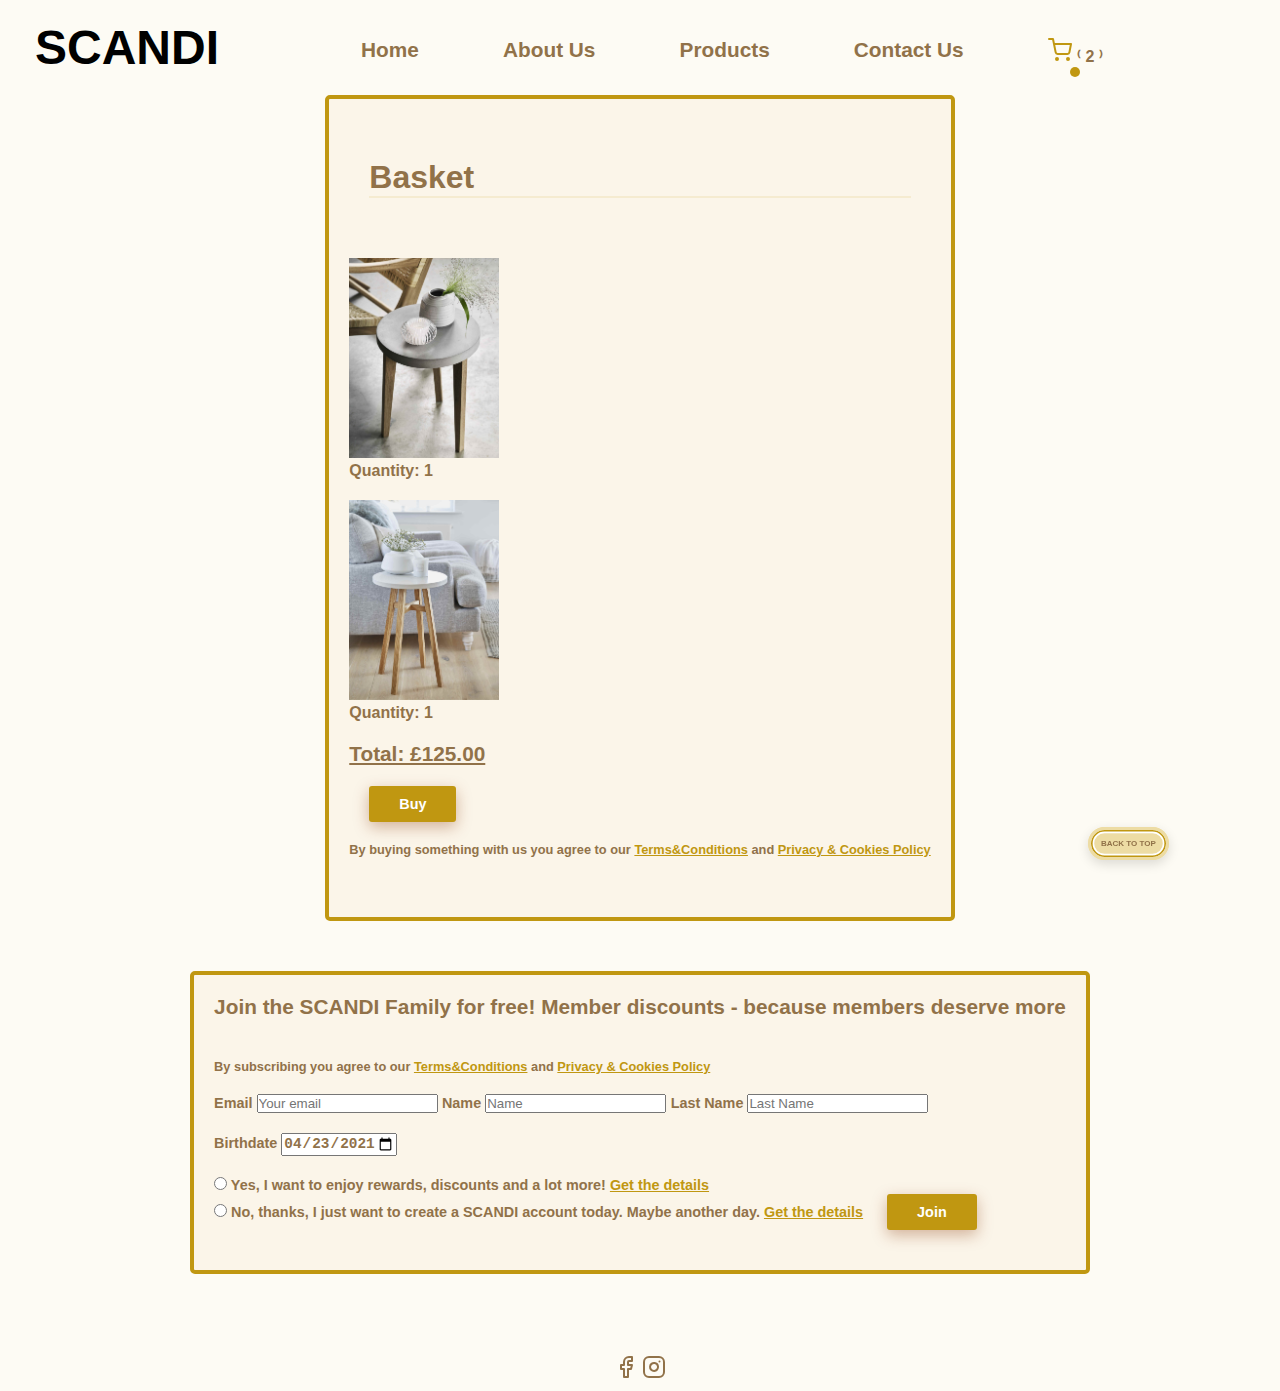
<file: pages/basket.html>
<!DOCTYPE html>
<html lang="en">
<head>
  <meta charset="UTF-8">
  <meta http-equiv="X-UA-Compatible" content="IE=edge">
  <meta name="viewport" content="width=device-width, initial-scale=1.0">
  <title>SCANDI Basket</title>
  <link rel="stylesheet" href="/style.css">
  <link rel="stylesheet" href="/styles/basket.css">
</head>
<body>
  <header id="top-of-the-page">
    <div class="logo">
      <h1>SCANDI</h1>
    </div>
    <nav>
      <ul>
        <li><a href="/index.html">Home</a>
          <div></div>
        </li>
        <li><a href="/index.html#about-us">About Us</a>
          <div></div>
        </li>
        <li><a href="/pages/products.html">Products</a>
          <div></div>
        </li>
        <li><a href="/index.html#contact-us">Contact Us</a>
          <div></div>
        </li>
        <li class="current-page">
            <span>
              <svg xmlns="http://www.w3.org/2000/svg" 
                width="24" 
                height="24" 
                viewBox="0 0 24 24" 
                fill="none" 
                stroke="#917249" 
                stroke-width="2" 
                stroke-linecap="round" 
                stroke-linejoin="round" 
                class="feather feather-shopping-cart"><circle cx="9" cy="21" r="1"></circle><circle cx="20" cy="21" r="1"></circle>
                <path d="M1 1h4l2.68 13.39a2 2 0 0 0 2 1.61h9.72a2 2 0 0 0 2-1.61L23 6H6"></path>
              </svg> <span class="basket-number" >&#8317; 2 &#8318;</span>
            </span>
          <div></div>         
        </li>
      </ul>
    </nav>
  </header>

  <main>    
    <section class="basket contact-us">
      <form class="form" action="/pages/thankyou-for-shopping.html">
        <div class="top margin-b">
          <h3>Basket</h3>
        </div>
        <div class="middle margin-b cards">
          <div class="card">
            <img src="/assets/img/products/coffee-tables/coffee-table-1.jpg" alt="coffee-table-1">
            <h5 class="margin-b">Quantity: 1</h5>
          </div>
          <div class="card">
            <img src="/assets/img/products/coffee-tables/coffee-table-2.jpg" alt="coffee-table-1">
            <h5 class="margin-b">Quantity: 1</h5>
          </div>
          <h4>Total: £125.00</h4>
        </div>
        <div class="subscription margin-b">
          <button class="aspect button margin-b">Buy</button>
          <h6 class="margin-b">By buying something with us you agree to our <a href="#">Terms&Conditions</a> and <a href="#">Privacy & Cookies Policy</a></h6>
        </div>
      </form>
    </section>
    
    <section id="contact-us" class="contact-us">
      <form class="form" action="/pages/thankyoupage.html">
        <div class="top margin-b">
          <h4>Join the SCANDI Family for free! Member discounts - because members deserve more</h4>
          <h6>By subscribing you agree to our <a href="#">Terms&Conditions</a> and <a href="#">Privacy & Cookies Policy</a></h6>
        </div>
        <div class="middle margin-b">
          <label class="aspect" for="email">Email </label>
          <input id="email" type="email" required placeholder="Your email">
          <label class="aspect" for="name">Name </label>
          <input type="text" required  id="name" placeholder="Name" minlength="3" maxlength="20">
          <label class="aspect" for="lastname">Last Name 
          <input type="text" required  id="lastname" placeholder="Last Name" minlength="3" maxlength="20">
          </label> 
        </div>
        <label class="aspect margin-b">Birthdate
         <input required class="aspect" type="date" name="birthday" value="2021-04-23" max="2003-04-23">
        </label>
        <div class="subscription margin-b">
          <label class="aspect" for=""> 
            <input class="aspect" type="radio"> Yes, I want to enjoy rewards, discounts and a lot more! <a href="#">Get the details</a>
          </label> <br>
          <label class="aspect" for=""> 
            <input class="aspect" type="radio"> No, thanks, I just want to create a SCANDI account today. Maybe another day. <a href="#">Get the details</a>    
          </label>
          <button class="aspect button">Join</button>
        </div>
      </form>
    </section>

    <a class="back-to-top-link" href="#top-of-the-page">Back to top</a>

  </main>


  <footer>
    <div>
      <a class="fb" href="#">
        <svg xmlns="http://www.w3.org/2000/svg" 
             width="24" 
             height="24" 
             viewBox="0 0 24 24" 
             fill="none" 
             stroke="#917249" 
             stroke-width="2" 
             stroke-linecap="round" 
             stroke-linejoin="round" 
             class="feather feather-facebook">
          <path d="M18 2h-3a5 5 0 0 0-5 5v3H7v4h3v8h4v-8h3l1-4h-4V7a1 1 0 0 1 1-1h3z"></path>
        </svg>
      </a>

      <a class="ig" href="#">
        <svg xmlns="http://www.w3.org/2000/svg" 
             width="24" 
             height="24" 
             viewBox="0 0 24 24" 
             fill="none" 
             stroke="#917249" 
             stroke-width="2" 
             stroke-linecap="round" 
             stroke-linejoin="round" 
             class="feather feather-instagram">
          <rect x="2" y="2" 
             width="20" 
             height="20" 
             rx="5" ry="5">
          </rect>
          <path d="M16 11.37A4 4 0 1 1 12.63 8 4 4 0 0 1 16 11.37z"></path>
          <line x1="17.5" y1="6.5" x2="17.51" y2="6.5"></line>
        </svg>
      </a>
    </div>
  </footer>
</body>
</html>
</file>
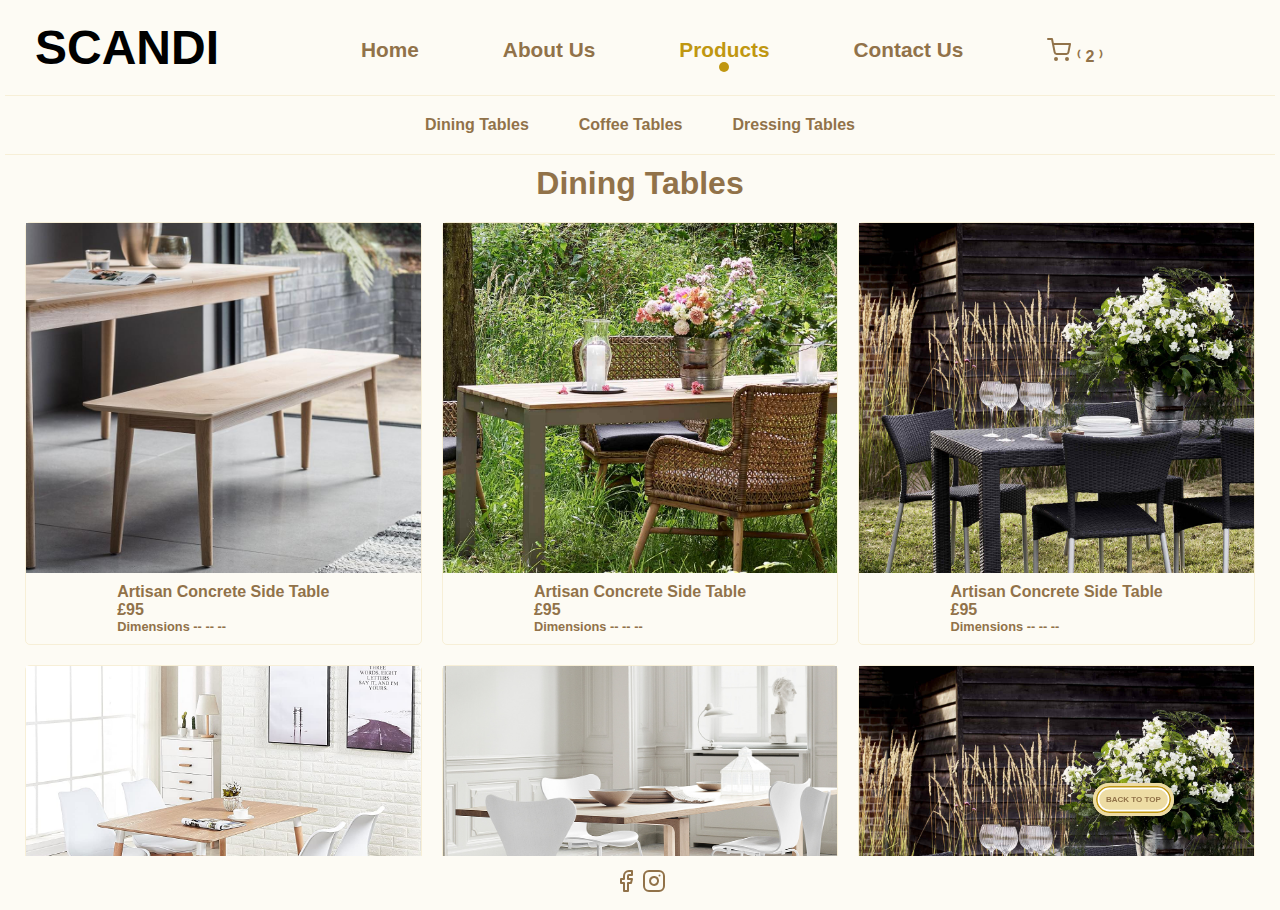
<file: pages/products.html>
<!DOCTYPE html>
<html lang="en">
<head>
  <meta charset="UTF-8">
  <meta http-equiv="X-UA-Compatible" content="IE=edge">
  <meta name="viewport" content="width=device-width, initial-scale=1.0">
  <title>SCANDI Products</title>
  <link rel="stylesheet" href="/style.css">
  <link rel="stylesheet" href="/styles/products.css">
</head>

<body>
  <header>
    <div class="logo">
      <h1 id="top-of-the-page-p">SCANDI</h1>
    </div>
    <nav>
      <ul>
        <li><a href="/index.html">Home</a>
          <div></div>
        </li>
        <li><a href="/index.html#about-us">About Us</a>
          <div></div>
        </li>
        <li class="current-page">
          <h2>Products</h2>
          <div></div>
        </li>
        <li><a href="/index.html#contact-us">Contact Us</a>
          <div></div>
        </li>
        <li>
          <a href="/pages/basket.html">
            <span>
              <svg xmlns="http://www.w3.org/2000/svg" 
                 width="24" 
                 height="24" 
                 viewBox="0 0 24 24" 
                 fill="none" 
                 stroke="#917249" 
                 stroke-width="2" 
                 stroke-linecap="round" 
                 stroke-linejoin="round" 
                 class="feather feather-shopping-cart"><circle cx="9" cy="21" r="1"></circle><circle cx="20" cy="21" r="1"></circle>
                <path d="M1 1h4l2.68 13.39a2 2 0 0 0 2 1.61h9.72a2 2 0 0 0 2-1.61L23 6H6"></path>
              </svg> <span class="basket-number" >&#8317; 2 &#8318;</span>
            </span>
          </a>
          <div></div>         
        </li>
      </ul>
    </nav>
  </header>

  <main>
    <nav>
      <ul>
        <span><li><a href="#dining-tables">Dining Tables</a>
        </li></span>
        <span><li><a href="#coffee-tables">Coffee Tables</a>
        </li></span>
        <span><li><a href="#dressing-tables">Dressing Tables</a>
        </li></span>
      </ul>
    </nav>

    <section class="articles-section">

      <article class="article dining-tables-section">
        <h4 id="dining-tables">Dining Tables</h4>

        <section class="cards">

          <article class="card">
            <div class="top">
              <img src="/assets/img/products/tables/table1.jpg" alt="dining table">
            </div>
            <div class="text">
              <h5>Artisan Concrete Side Table</h5>
              <h5>£95</h5>
              <h6>Dimensions -- -- --</h6>
            </div>
          </article>

          <article class="card">
            <div class="top">
              <img src="/assets/img/products/tables/table-2.jpg" alt="dining table">
            </div>
            <div class="text">
              <h5>Artisan Concrete Side Table</h5>
              <h5>£95</h5>
              <h6>Dimensions -- -- --</h6>
            </div>
          </article>

          <article class="card">
            <div class="top">
              <img src="/assets/img/products/tables/table-3.jpg" alt="dining table">
            </div>
            <div class="text">
              <h5>Artisan Concrete Side Table</h5>
              <h5>£95</h5>
              <h6>Dimensions -- -- --</h6>
            </div>
          </article>

          <article class="card">
            <div class="top">
              <img src="/assets/img/products/tables/table-4.jpg" alt="dining table">
            </div>
            <div class="text">
              <h5>Artisan Concrete Side Table</h5>
              <h5>£95</h5>
              <h6>Dimensions -- -- --</h6>
            </div>
          </article>

          <article class="card">
            <div class="top">
              <img src="/assets/img/products/tables/table-5.jpg" alt="dining table">
            </div>
            <div class="text">
              <h5>Artisan Concrete Side Table</h5>
              <h5>£95</h5>
              <h6>Dimensions -- -- --</h6>
            </div>
          </article>

          <article class="card">
            <div class="top">
              <img src="/assets/img/products/tables/table-3.jpg" alt="dining table">
            </div>
            <div class="text">
              <h5>Artisan Concrete Side Table</h5>
              <h5>£95</h5>
              <h6>Dimensions -- -- --</h6>
            </div>
          </article>

          <article class="card">
            <div class="top">
              <img src="/assets/img/products/tables/table1.jpg" alt="dining table">
            </div>
            <div class="text">
              <h5>Artisan Concrete Side Table</h5>
              <h5>£95</h5>
              <h6>Dimensions -- -- --</h6>
            </div>
          </article>

          <article class="card">
            <div class="top">
              <img src="/assets/img/products/tables/table-2.jpg" alt="dining table">
            </div>
            <div class="text">
              <h5>Artisan Concrete Side Table</h5>
              <h5>£95</h5>
              <h6>Dimensions -- -- --</h6>
            </div>
          </article>

          <article class="card">
            <div class="top">
              <img src="/assets/img/products/tables/table-3.jpg" alt="dining table">
            </div>
            <div class="text">
              <h5>Artisan Concrete Side Table</h5>
              <h5>£95</h5>
              <h6>Dimensions -- -- --</h6>
            </div>
          </article>

          <article class="card">
            <div class="top">
              <img src="/assets/img/products/tables/table1.jpg" alt="dining table">
            </div>
            <div class="text">
              <h5>Artisan Concrete Side Table</h5>
              <h5>£95</h5>
              <h6>Dimensions -- -- --</h6>
            </div>
          </article>

          <article class="card">
            <div class="top">
              <img src="/assets/img/products/tables/table-2.jpg" alt="dining table">
            </div>
            <div class="text">
              <h5>Artisan Concrete Side Table</h5>
              <h5>£95</h5>
              <h6>Dimensions -- -- --</h6>
            </div>
          </article>

          <article class="card">
            <div class="top">
              <img src="/assets/img/products/tables/table-3.jpg" alt="dining table">
            </div>
            <div class="text">
              <h5>Artisan Concrete Side Table</h5>
              <h5>£95</h5>
              <h6>Dimensions -- -- --</h6>
            </div>
          </article>

 
        </section>
      </article>

      <article class="article coffee-tables-section">
        <h4 id="coffee-tables">Coffee Tables</h4>
        <section class="cards">

          <article class="card">
            <div class="top">
              <img src="/assets/img/products/coffee-tables/coffee-table-1.jpg" alt="coffee table">
            </div>
            <div class="text">
              <h5>Artisan Concrete Side Table</h5>
              <h5>£95</h5>
              <h6>Dimensions -- -- --</h6>
            </div>
          </article>

          <article class="card">
            <div class="top">
              <img src="/assets/img/products/coffee-tables/coffee-table-2.jpg" alt="coffee table">
            </div>
            <div class="text">
              <h5>Artisan Concrete Side Table</h5>
              <h5>£95</h5>
              <h6>Dimensions -- -- --</h6>
            </div>
          </article>

          <article class="card">
            <div class="top">
              <img src="/assets/img/products/coffee-tables/coffee-table-3.jpg" alt="coffee table">
            </div>
            <div class="text">
              <h5>Artisan Concrete Side Table</h5>
              <h5>£95</h5>
              <h6>Dimensions -- -- --</h6>
            </div>
          </article>

          <article class="card">
            <div class="top">
              <img src="/assets/img/products/coffee-tables/coffee-table-4.jpg" alt="coffee table">
            </div>
            <div class="text">
              <h5>Artisan Concrete Side Table</h5>
              <h5>£95</h5>
              <h6>Dimensions -- -- --</h6>
            </div>
          </article>

          <article class="card">
            <div class="top">
              <img src="/assets/img/products/coffee-tables/coffee-table-5.jpg" alt="coffee table">
            </div>
            <div class="text">
              <h5>Artisan Concrete Side Table</h5>
              <h5>£95</h5>
              <h6>Dimensions -- -- --</h6>
            </div>
          </article>

          <article class="card">
            <div class="top">
              <img src="/assets/img/products/coffee-tables/coffee-table-6.jpg" alt="coffee table">
            </div>
            <div class="text">
              <h5>Artisan Concrete Side Table</h5>
              <h5>£95</h5>
              <h6>Dimensions -- -- --</h6>
            </div>
          </article>

          <article class="card">
            <div class="top">
              <img src="/assets/img/products/coffee-tables/coffee-table-1.jpg" alt="coffee table">
            </div>
            <div class="text">
              <h5>Artisan Concrete Side Table</h5>
              <h5>£95</h5>
              <h6>Dimensions -- -- --</h6>
            </div>
          </article>

          <article class="card">
            <div class="top">
              <img src="/assets/img/products/coffee-tables/coffee-table-2.jpg" alt="coffee table">
            </div>
            <div class="text">
              <h5>Artisan Concrete Side Table</h5>
              <h5>£95</h5>
              <h6>Dimensions -- -- --</h6>
            </div>
          </article>

          <article class="card">
            <div class="top">
              <img src="/assets/img/products/coffee-tables/coffee-table-3.jpg" alt="coffee table">
            </div>
            <div class="text">
              <h5>Artisan Concrete Side Table</h5>
              <h5>£95</h5>
              <h6>Dimensions -- -- --</h6>
            </div>
          </article>

        <section>
      </article>

      <article class="article dressing-tables-section">
        <h4 id="dressing-tables">Dressing Tables</h4>
        <section class="cards">

          <article class="card">
            <div class="top">
              <img src="/assets/img/products/dressing-tables/dressing-table-1.jpg" alt="dressing table">
            </div>
            <div class="text">
              <h5>Artisan Concrete Side Table</h5>
              <h5>£95</h5>
              <h6>Dimensions -- -- --</h6>
            </div>
          </article>

          <article class="card">
            <div class="top">
              <img src="/assets/img/products/dressing-tables/dressing-table-2.jpg" alt="dressing table">
            </div>
            <div class="text">
              <h5>Artisan Concrete Side Table</h5>
              <h5>£95</h5>
              <h6>Dimensions -- -- --</h6>
            </div>
          </article>     
          
          <article class="card">
            <div class="top">
              <img src="/assets/img/products/dressing-tables/dressing-table-3.jpg" alt="dressing table">
            </div>
            <div class="text">
              <h5>Artisan Concrete Side Table</h5>
              <h5>£95</h5>
              <h6>Dimensions -- -- --</h6>
            </div>
          </article>

          <article class="card">
            <div class="top">
              <img src="/assets/img/products/dressing-tables/dressing-table-4.jpg" alt="dressing table">
            </div>
            <div class="text">
              <h5>Artisan Concrete Side Table</h5>
              <h5>£95</h5>
              <h6>Dimensions -- -- --</h6>
            </div>
          </article> 

          <article class="card">
            <div class="top">
              <img src="/assets/img/products/dressing-tables/dressing-table-5.jpg" alt="dressing table">
            </div>
            <div class="text">
              <h5>Artisan Concrete Side Table</h5>
              <h5>£95</h5>
              <h6>Dimensions -- -- --</h6>
            </div>
          </article>

          <article class="card">
            <div class="top">
              <img src="/assets/img/products/dressing-tables/dressing-table-1.jpg" alt="dressing table">
            </div>
            <div class="text">
              <h5>Artisan Concrete Side Table</h5>
              <h5>£95</h5>
              <h6>Dimensions -- -- --</h6>
            </div>
          </article> 

        <section>
      </article>

    </section>

    <a class="back-to-top-link" href="#top-of-the-page-p">Back to top</a>
  </main>
  
  <footer>
    <div>
      <a class="fb" href="#">
        <svg xmlns="http://www.w3.org/2000/svg" 
             width="24" 
             height="24" 
             viewBox="0 0 24 24" 
             fill="none" 
             stroke="#917249" 
             stroke-width="2" 
             stroke-linecap="round" 
             stroke-linejoin="round" 
             class="feather feather-facebook">
          <path d="M18 2h-3a5 5 0 0 0-5 5v3H7v4h3v8h4v-8h3l1-4h-4V7a1 1 0 0 1 1-1h3z"></path>
        </svg>
        <!-- <img src="/assets/img/facebook-brown.svg" alt="Facebook"> -->
      </a>

      <a class="ig" href="#">
        <svg xmlns="http://www.w3.org/2000/svg" 
             width="24" 
             height="24" 
             viewBox="0 0 24 24" 
             fill="none" 
             stroke="#917249" 
             stroke-width="2" 
             stroke-linecap="round" 
             stroke-linejoin="round" 
             class="feather feather-instagram">
          <rect x="2" y="2" 
             width="20" 
             height="20" 
             rx="5" ry="5">
          </rect>
          <path d="M16 11.37A4 4 0 1 1 12.63 8 4 4 0 0 1 16 11.37z"></path>
          <line x1="17.5" y1="6.5" x2="17.51" y2="6.5"></line>
        </svg>

        <!-- <img src="/assets/img/instagram-brown.svg" alt="Instagram"> -->
      </a>
    </div>
  </footer>


</body>
</html>
</file>
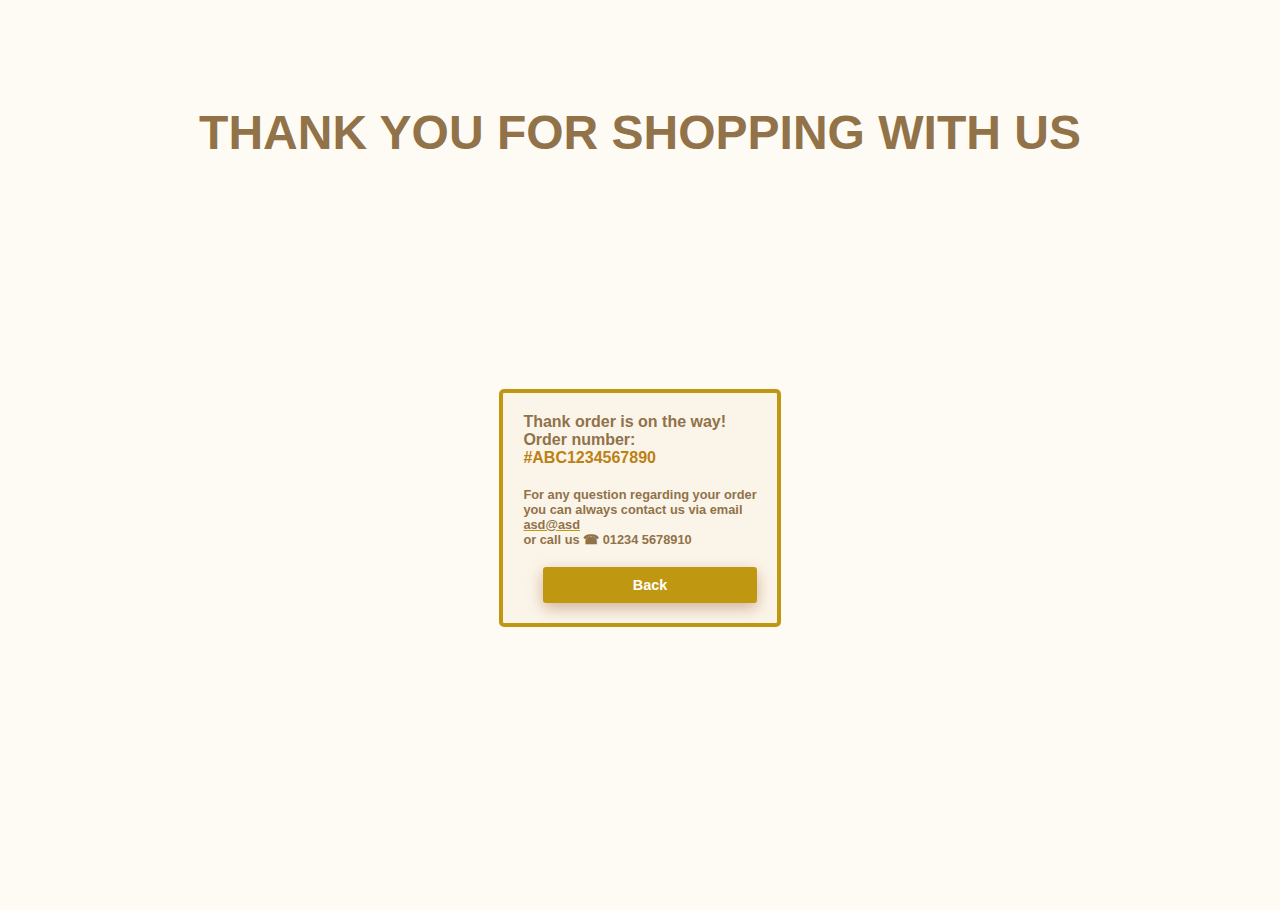
<file: pages/thankyou-for-shopping.html>
<!DOCTYPE html>
<html lang="en">
<head>
  <meta charset="UTF-8">
  <meta http-equiv="X-UA-Compatible" content="IE=edge">
  <meta name="viewport" content="width=device-width, initial-scale=1.0">
  <title>Thank you from SCANDI</title>
  <link rel="stylesheet" href="/style.css">
</head>
<body class="thankyou-shopping">
  <h2 class="center">THANK YOU FOR SHOPPING WITH US</h2 class="center">

  <section id="contact-us" class="contact-us">
    <form class="form" action="/index.html">
      <div class="top margin-b">
        <h5>Thank order is on the way! <br>
            Order number: <br> 
          <span>#ABC1234567890</span> 
        </h5>
      </div>

      <div class="middle">
        <h6>For any question regarding your order <br> you can always contact us via email</h6> 
        <a href="#"><h6>asd@asd</h6></a>
        <h6 class="margin-b">or call us &phone; 01234 5678910</h6>
      </div>

      <a href="/index.html"></a><button class="aspect button">Back</button>
      
    </form>
  </section>
</body>
</html>
</file>
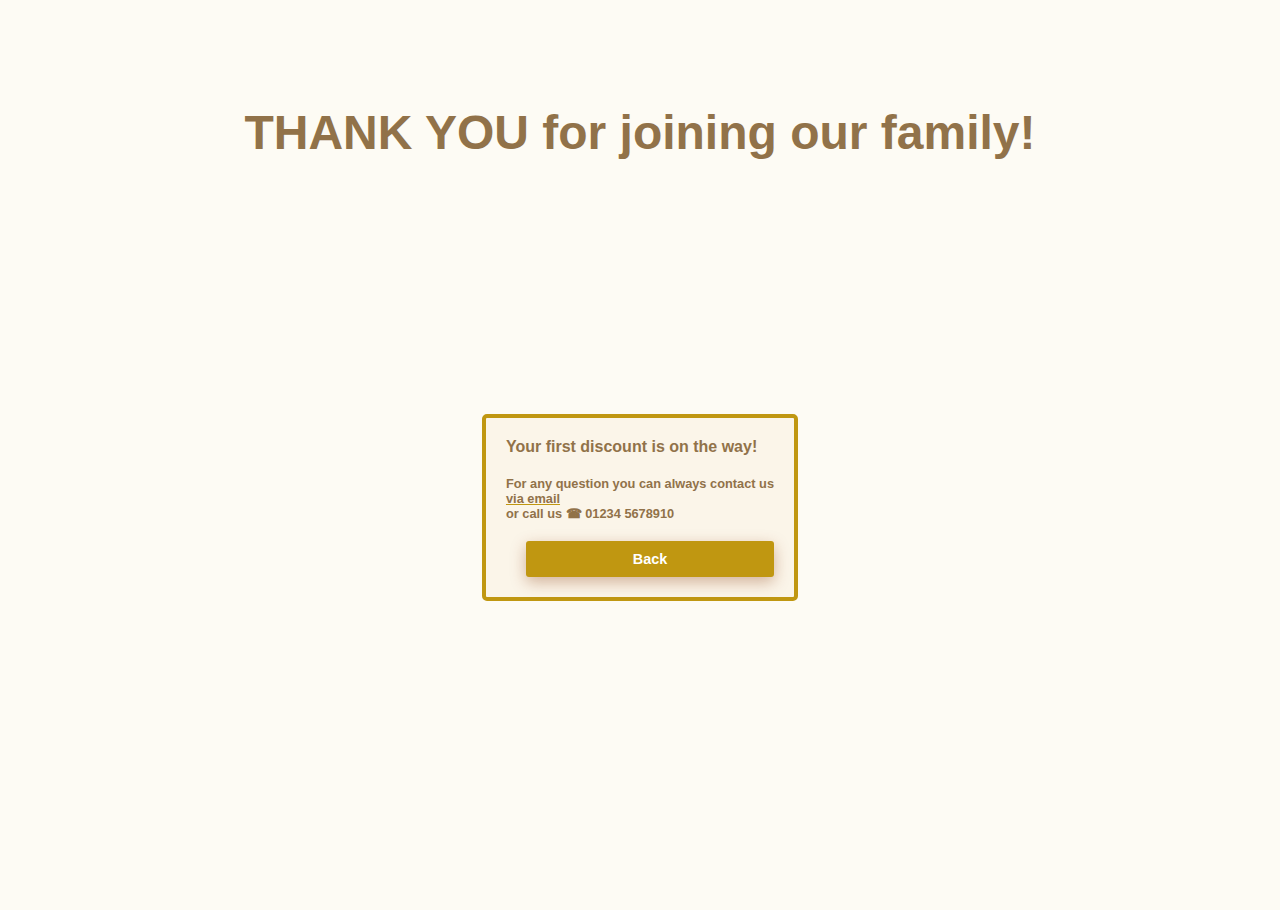
<file: pages/thankyoupage.html>
<!DOCTYPE html>
<html lang="en">
<head>
  <meta charset="UTF-8">
  <meta http-equiv="X-UA-Compatible" content="IE=edge">
  <meta name="viewport" content="width=device-width, initial-scale=1.0">
  <title>Thank you from SCANDI</title>
  <link rel="stylesheet" href="/style.css">
</head>
<body class="thankyou-shopping">
  <h2 class="center">THANK YOU for joining our family!</h2 class="center">

  <section id="contact-us" class="contact-us">
    <form class="form" action="/index.html">
      <div class="top margin-b">
        <h5>Your first discount is on the way!</h5>
        
      </div>

      <div class="middle">
        <h6>For any question you can always contact us</h6> 
        <a href="#"><h6>via email</h6></a>
        <h6 class="margin-b">or call us &phone; 01234 5678910</h6>
      </div>

      <a href="/index.html"></a><button class="aspect button">Back</button>
      
      
    </form>
  </section>
 </body>
</html>
</file>
<file: style.css>
* {
  margin: 0;
  padding: 0;
  box-sizing: border-box;
  scroll-behavior: smooth;

}

html {
  --primary: #EDDCA4;
  --primary-dark: #c09711;
  --primary-darker: #917249;
  --primary-lighter: #eddca41e;
  --primary-light-line: #eddca45d;
  --secondary: #C92828;
  --secondary-light: #fb1f79;

  scroll-behavior: smooth;
}

body {
  height: 100vh;

  margin: 5px;
  background-color: var(--primary-lighter);
  font-family: Avant Garde,Avantgarde,Century Gothic,CenturyGothic,AppleGothic,sans-serif; 

  display: grid;
  grid-template:
    "header" auto
    "main" 1fr
    "footer" auto /
    1fr;
  
  gap: 5px;
}

/* BASE STYLING  */

ul {
  list-style-type: none;
}

a {
  text-decoration: none;
}

h1 {
  font-size: 3rem;
}

h2,
h4 {
  color: var(--primary-darker);
  font-size: 1.3rem;
  font-weight: 700;
}

h3 {
  color: var(--primary-darker);

  margin: 40px 20px;
  font-size: 2rem;
}

h5 {
  color: var(--primary-darker);
  font-size: 1rem;
}

h6 {
  color: var(--primary-darker);
  font-size: 0.8rem;
}


/* HEADER_____________ */
header {
  grid-area: header;
  /* background-color: #C92828; */
  margin: 15px 30px;
  font-size: 1.2rem;
  
  display: grid;
  grid-template-columns: auto 1fr;
}

header .logo {
  display: grid;
  /* justify-items: center; */
}

header nav {
  display: grid;
  align-content: center;
}

header ul {
  margin: 0 100px;

  display: grid;
  grid-auto-flow: column;
}

header li {
  height: 40px; /*so they won't move when hover*/
  padding: 10px 0;  /*so they won't move when hover*/
  place-items: center;
  display: grid;
}

header li a {
  color: var(--primary-darker);
  font-size: 1.3rem;
  font-weight: 700;
  display: grid;
  justify-content: center;
}

header li:hover a {
  color: var(--primary-dark);
}

header li:hover svg {
  stroke: var(--primary-dark);
}

header li:hover div {
  background-color: var(--primary-dark);
  width: 10px;
  height: 10px;
  border-radius: 50%;
}

.current-page h2 {
  color: var(--primary-dark);
}

.current-page svg {
  stroke: var(--primary-dark);
}

.current-page  div {
  background-color: var(--primary-dark);
  width: 10px;
  height: 10px;
  border-radius: 50%;
}

/* DATA re:scollbar  */
::-webkit-scrollbar {
  width: 8px;
  height: 1px;
}

/* MAIN______________  */
main {
  grid-area: main;
}


/* FOOTER_______  */
footer {
  grid-area: footer;
  padding: 8px;
  display: grid;
  justify-content: center;
}

footer .fb svg:hover {
  stroke: rgb(74, 123, 212);
}

footer .ig svg:hover {
  stroke: rgb(180, 21, 180);
}


/* JOIN the FAMILy - CONTACT US subscription___________________________________  */
.contact-us {
  /* background-color: rgba(172, 252, 252, 0.664); */
  display: grid;
  place-items: center;
  margin-bottom: 50px;
}

.form {
  background-color: rgba(245, 222, 179, 0.178);
  display: grid;
  place
  margin: 50px;
  border: 4px solid var(--primary-dark);
  border-radius: 5px;
  padding: 20px;
}

.form .top {
  display: grid;
  gap: 40px;
}

.margin-b {
  margin-bottom: 20px;
}

.contact-us .aspect {
  color: var(--primary-darker);
  font-size: 0.9rem;
  font-weight: 600;
}

/* .form .button stays here, after .aspect, so that the writing is #fff */
.form .button {
  margin-left: 20px;
  padding: 10px 30px;
  border-radius: 3px;
  border: none;
  box-shadow: rgba(134, 53, 6, 0.35) 0px 5px 15px;
  background-color: var(--primary-dark);
  color: #fff;
}

.form .button:hover {
  color: #fff;
  transform: scale(1.1);
  /* border: 1px solid pink; */
}

/* ONLY-thank you for SHOPPING page ________  */
.thankyou-shopping h2 {
  justify-self: center;
  font-size: 3rem;
  padding-top: 100px;
}

.thankyou-shopping span {
  color: rgb(187, 129, 21);
  padding-top: 10px;
}

.thankyou-shopping a,
.basket a,
.contact-us a {
  text-decoration-line: underline;
  color: var(--primary-dark);
}

/* BASKET ICON - ALL PAGES _____________ */
.basket-number {
  color: var(--primary-darker);
  font-size: 1rem;
  font-weight: 900;
}


/* back to top button _______________________________*/
.back-to-top-link {
  position: sticky;
  transform: translateX(60px);
  
  border: 3px solid var(--primary);
  padding: 0.57rem 0.625rem;
  border-radius: 100px;
  box-shadow: inset 0 0 0 0.1rem var(--primary-dark), inset 0 0 0 0.2rem #ffffff, 0 4px 12px #00000022;
  
  background-color: var(--primary);
  
  text-transform: uppercase;
  text-align: center;
  font-size: 0.5rem;
  font-weight: 800;
  color: var(--primary-darker);
  
  z-index: 100;
  bottom: 40px;
  left: 85vw;
  height: 50px;
  width: 50px;

  cursor: pointer;
}

.back-to-top-link:hover { 
  background-color: var(--primary-lighter);
  color: var(--primary-dark);
  }
</file>
<file: styles/basket.css>
.basket h3 {
  border-bottom: 2px solid var(--primary-light-line);
}

.basket img {
  width: 150px;
}

.basket h4 {
  text-decoration-line: underline;
}
</file>
<file: styles/products.css>
/* MAIN________________________________________________  */
main {
  /* background-color: #eee34bad; */

  /* display: grid; */
  overflow: scroll;
}

/* main - nav __________________________________________  */
main nav ul {
  /* background-color: coral; */
  padding: 20px 0;

  display: grid;
  grid-auto-flow: column;
  justify-content: center;

  gap: 50px;
  border-bottom: 1px solid var(--primary-light-line);
  border-top: 1px solid var(--primary-light-line);
}

main nav ul li a {
  color: var(--primary-darker);
  font-weight: 600;
}

main ul li a:hover {
  color: var(--primary-dark);
}

/* Main - articles section_______________________________ */

.card img {
  width: 100%;
  height: 100%;
}

.article {
  display: grid;
  grid-template-rows: auto 1fr;
}

.article h4 {
  justify-self: center;
  font-size: 2rem;
  padding-top: 10px;
}

.article .cards {
  padding: 20px;

  display: grid;
  grid-template-columns: repeat(auto-fit, minmax(300px, 1fr));
  align-content: start;
  grid-gap: 20px;
}

.card {
  display: grid;
  grid-template-rows: 350px 1fr;

  border: solid 0.8px var(--primary-light-line);
  border-radius: 5px;

  /* box-shadow: 1px 1px 1px 0 var(--primary-light-line); */
}

.card img {
  object-fit: cover;
}

.card .text {
  padding: 10px;
  justify-self: center;
}
</file>
